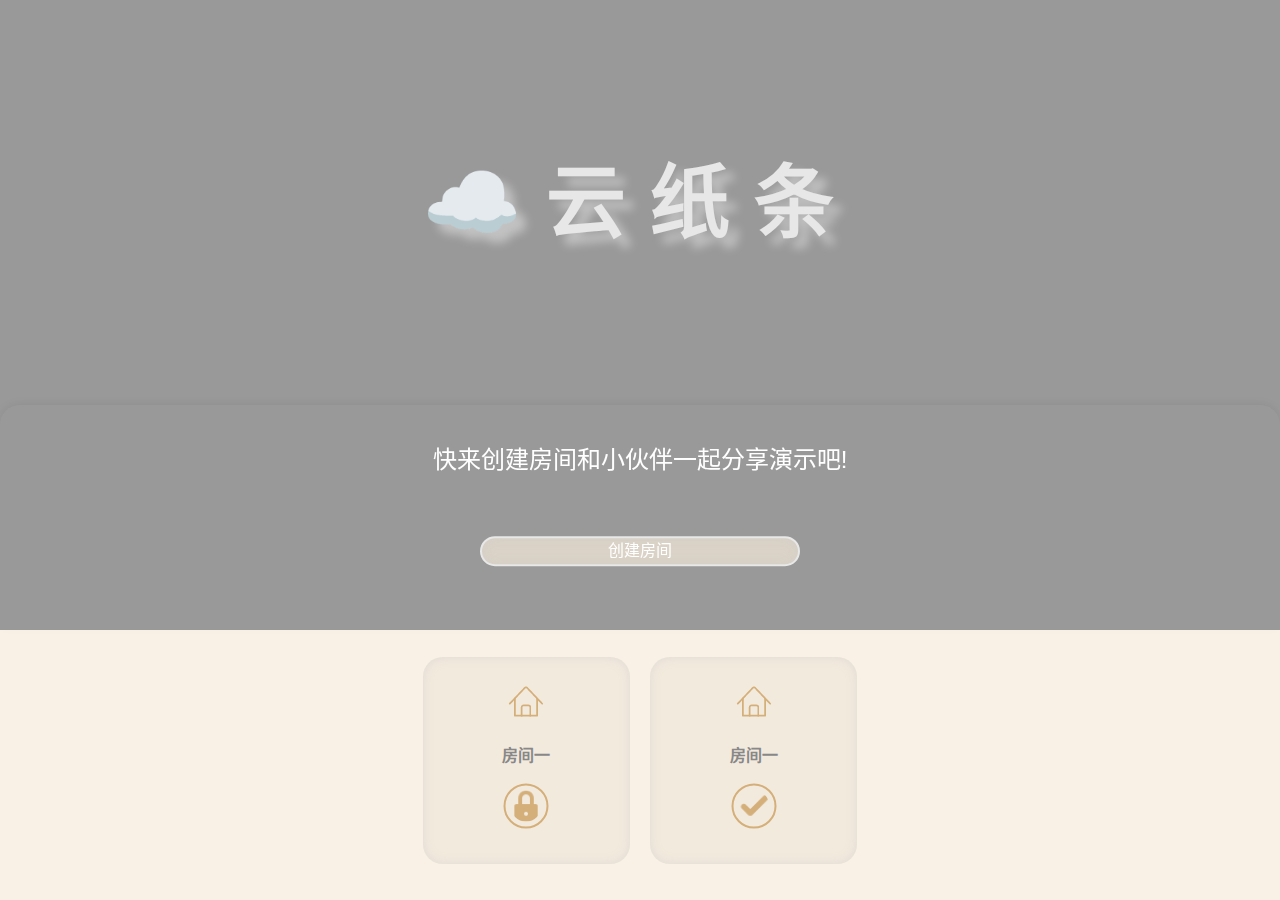
<file: index.html>
<!DOCTYPE html>
<html lang="zh-CN">

<head>
    <meta charset="UTF-8">
    <meta name="viewport" content="width=device-width, initial-scale=1.0">
    <meta http-equiv="X-UA-Compatible" content="ie=edge">
    <title>云纸条</title>
    <meta name="keywords" content="cloud paper">
    <meta name="description" content="cloud paper">
    <link rel="stylesheet" type="text/css" href="style/normalize.css">
    <link rel="stylesheet" type="text/css" href="style/main.css">
</head>

<body>
    <main class="container" id="index__roomList">
        <div class="roomlist__elem--password">
            <div id="popup" class='modal' role="dialog" aria-labelledby="Modal title" aria-describedby="Modal description">
                <div class="modal-content">
                    <p class="roomlist__elem--caption">请输入房间令牌</p>
                    <input type="text" autofocus>
                    <button type="button">进入房间</button>
                </div>
            </div>
        </div>
        <header class="header__container">
            <section class="header__container--title">
                <h1>☁️云纸条</h1>
            </section>
            <section class="button__container">
                <p>快来创建房间和小伙伴一起分享演示吧!</p>
                <div>创建房间</button>
            </section>
        </header>
        <section class="roomlist__container">
            <ul class="roomlist">
                <li class="roomlist__elem locked">
                    <div class="roomlist__elem--logo">
                        <img class="room" src="img/room.png">
                    </div>
                    <div class="roomlist__elem--title">
                        <p class="room__title">房间一</p>
                    </div>
                    <div class="roomlist__elem--lock">
                        <img class="lock" src="img/lock.png">
                    </div>
                </li>
                <li class="roomlist__elem">
                    <div class="roomlist__elem--logo">
                        <img class="room" src="img/room.png">
                    </div>
                    <div class="roomlist__elem--title">
                        <p class="room__title">房间一</p>
                    </div>
                    <div class="roomlist__elem--lock">
                        <img class="lock" src="img/right.png">
                    </div>
                </li>
            </ul>
        </section>
    </main>
    <script>
        document.querySelector('.roomlist__elem.locked').addEventListener('click', (e) => {
            document.querySelector('.roomlist__elem--password').style.display = 'block';
            document.querySelector('.roomlist__elem--password #popup').classList.add('slidein');
        });
        document.querySelector('.roomlist__elem--password').addEventListener('click', (e) => {
            e.stopPropagation();
            e.preventDefault();
            if (e.target.className === 'roomlist__elem--password') {
                document.querySelector('.roomlist__elem--password').style.display = 'none';
                document.querySelector('.roomlist__elem--password #popup').classList.remove('slidein');
            }
        });
        const title = document.querySelector('.container#index__roomList .header__container--title');
        const text = title.querySelector('h1');
        const walk = 60;

        function shadow(e) {
            const {
                offsetWidth: width,
                offsetHeight: height
            } = title;
            let {
                offsetX: x,
                offsetY: y
            } = e;

            if (this !== e.target) {
                x = x + e.target.offsetLeft;
                y = y + e.target.offsetTop;
            }

            const xWalk = Math.round((x / width * walk) - (walk / 2));
            const yWalk = Math.round((y / height * walk) - (walk / 2));

            text.style.textShadow =
                `
      
      ${yWalk}px ${xWalk * -1}px 10px rgba(204,204,204,0.4)
    `;

        }

        title.addEventListener('mousemove', shadow);
    </script>
</body>

</html>
</file>
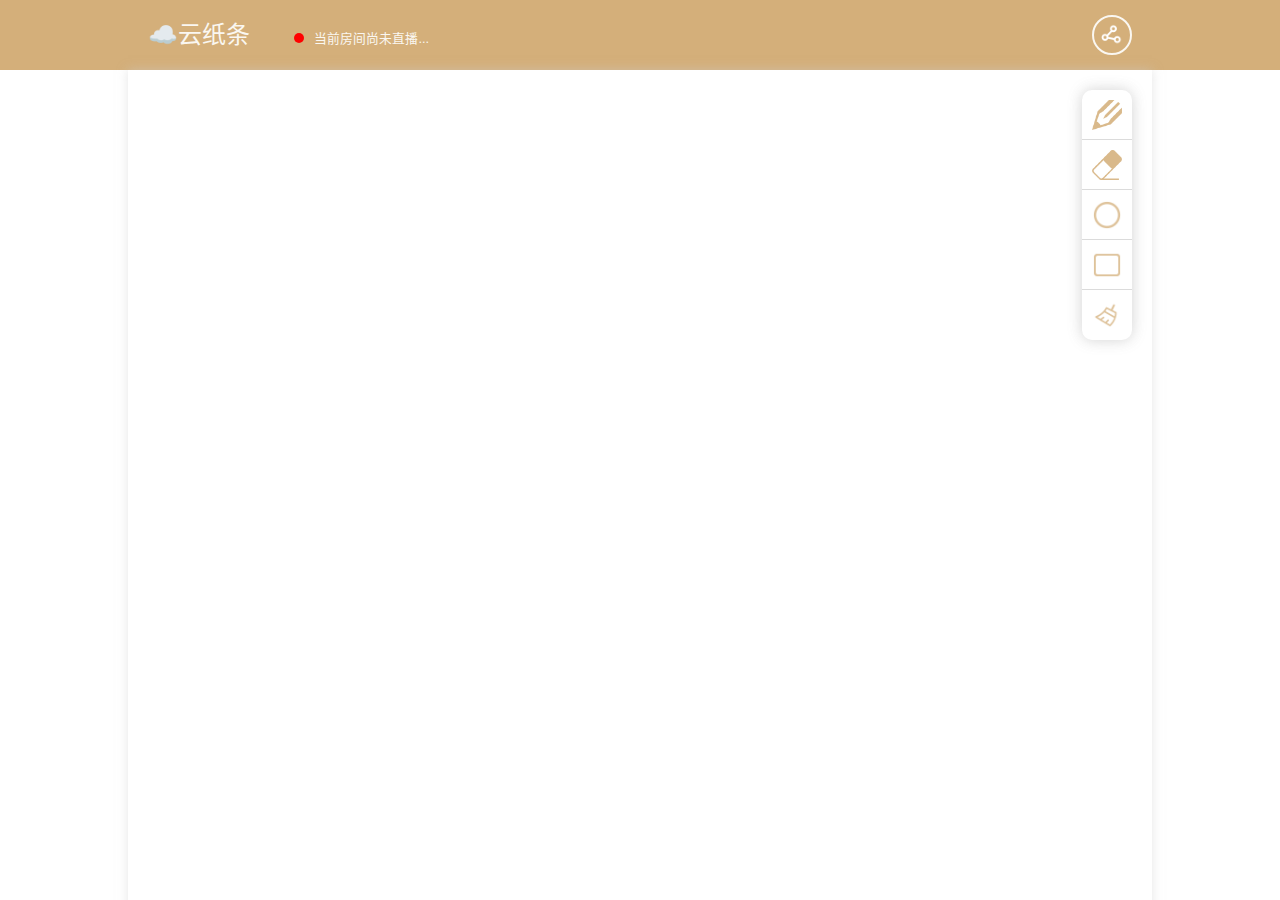
<file: room.html>
<!DOCTYPE html>
<html lang="zh-CN">

<head>
    <meta charset="UTF-8">
    <meta name="viewport" content="width=device-width, initial-scale=1.0">
    <meta http-equiv="X-UA-Compatible" content="ie=edge">
    <title>演示间--☁️云纸条</title>
    <meta name="keywords" content="cloud paper">
    <meta name="description" content="cloud paper">
    <link rel="stylesheet" type="text/css" href="style/normalize.css">
    <link rel="stylesheet" type="text/css" href="style/main.css">
    <link rel="stylesheet" type="text/css" href="style/jquery.classycolor.min.css" />
    <script src='js/jquery-2.1.1.min.js'></script>
    <script src='js/jquery.classycolor.min.js'></script>
</head>

<body>
    <main class="container" id="room">
        <header class="header">
            <div class="header__warp">
                <span>☁️云纸条</span>
                <span class="header__warp--living">房间正在直播中...</span>
                <span class="header__warp--stopping">当前房间尚未直播...</span>
                <span class="header__warp--sharing toggle"><img src="img/sharing.png"></span>
                <div class="header__warp--dropdown">
                    <div class="dropdown--cover">
                        <div class="dropdown--container">
                            <p class="dropdown--inviate">快邀请小伙伴加入房间吧！</p>
                            <p id="room-tooken" class="dropdown--token">XHDJFKHYEDKSDHF</p>
                            <button class="dropdown--copy" type="button">点击复制令牌号</button>
                        </div>
                    </div>

                </div>
            </div>
        </header>
        <section class="paint">
            <span class="paint__tools--cursor"></span>
            <canvas id=""></canvas>
            <aside class="paint__tool">
                <ul>
                    <li>
                        <img src="img/pencil.png">
                        <div class="slider__range--container pencil">
                            <input class="slider__vertical" type="range" min="0" max="100" />
                            <div class="colorpicker"></div>
                        </div>
                    </li>
                    <li>
                        <img src="img/eraser.png">
                        <div class="slider__range--container eraser">
                            <input class="slider__vertical" type="range" min="0" max="100" />
                        </div>
                    </li>
                    <li>
                        <img src="img/circle.png">
                        <div class="slider__range--container circle">
                            <input class="slider__vertical" type="range" min="0" max="100" />
                            <div class="colorpicker"></div>
                        </div>
                    </li>
                    <li>
                        <img src="img/rectangle.png">
                        <div class="slider__range--container rectangle">
                            <input class="slider__vertical" type="range" min="0" max="100" />
                            <div class="colorpicker"></div>
                        </div>
                    </li>
                    <li>
                        <img src="img/clean.png">
                    </li>
                </ul>
            </aside>
        </section>
    </main>


    <script>
        document.body.addEventListener('click',() => {
            Array.from(document.querySelectorAll('.slider__range--container')).forEach(element => {
                console.log(element);
                if(element.className.includes('active')){
                    element.classList.remove('active');
                }
            });
        });
        document.querySelector('.header__warp--sharing').addEventListener('click', (e) => {
            document.querySelector('.header__warp--sharing').classList.toggle("toggle");
        });
        Array.from(document.querySelectorAll('.paint__tool li')).forEach(element => {
            element.addEventListener('click', (e) => {
                e.preventDefault();
                e.stopPropagation();
                let container = element.querySelector('.slider__range--container');
                if (e.target.nodeName === 'LI' || e.target.nodeName === 'IMG') {
                    container.classList.toggle('active');
                    if (container.className.includes('pencil')) {
                        // document.body.className = 'pencil--using';
                        let pencilWidth = document.querySelector(
                            '.slider__range--container.pencil input').value;
                        document.querySelector('section.paint').classList.add('cursor--cancel');
                        document.querySelector('.paint .paint__tools--cursor').classList.remove(
                            'eraser');
                        document.querySelector('.paint .paint__tools--cursor').classList.add('pencil');
                        if(document.querySelector('.slider__range--container.eraser').className.includes('active')){
                            document.querySelector('.slider__range--container.eraser').classList.remove('active');
                        }
                    } else if (container.className.includes('eraser')) {
                        // document.body.className = 'eraser--using';
                        document.querySelector('section.paint').classList.add('cursor--cancel');
                        document.querySelector('.paint .paint__tools--cursor').classList.remove('pencil');
                        document.querySelector('.paint .paint__tools--cursor').classList.add('eraser');
                        if(document.querySelector('.slider__range--container.pencil').className.includes('active')){
                            document.querySelector('.slider__range--container.pencil').classList.remove('active');
                        }
                    }
                }
            }, false);
        });
        document.querySelector('section.paint').addEventListener('mousemove', (e) => {
            let topX = e.clientY - 70;
            let leftX = e.clientX - ((window.innerWidth - document.querySelector('section.paint').offsetWidth) /
                2);

            document.querySelector('.paint .paint__tools--cursor').style.top = `${topX}px`;
            document.querySelector('.paint .paint__tools--cursor').style.left = `${leftX}px`;
        });
        document.querySelector('section.paint').addEventListener('mouseleave', (e) => {
            document.querySelector('span.paint__tools--cursor').style.display = 'none';
        });
        document.querySelector('section.paint').addEventListener('mouseenter', (e) => {
            document.querySelector('span.paint__tools--cursor').style.display = 'block';
        });
        $(document).ready(function () {
            $('.slider__range--container.pencil .colorpicker').ClassyColor({
                color: '#A98C61',
                colorSpace: 'rgba',
                labels: true,
                staticComponents: true,
                displayColor: 'css',
            });
            $('.slider__range--container.circle .colorpicker').ClassyColor({
                color: '#A98C61',
                colorSpace: 'rgba',
                labels: true,
                staticComponents: true,
                displayColor: 'css',
            });
            $('.slider__range--container.rectangle .colorpicker').ClassyColor({
                color: '#A98C61',
                colorSpace: 'rgba',
                labels: true,
                staticComponents: true,
                displayColor: 'css',
            });
        });
        let mousedownFlagPencil = false; // 铅笔--鼠标是否点击标志
        document.querySelector('.slider__range--container.pencil input.slider__vertical').addEventListener('mousemove',
            (e) => {
                if (mousedownFlagPencil) {
                    document.querySelector('#room .paint .paint__tools--cursor.pencil').style.width =
                        `${e.target.value}px`;
                    document.querySelector('#room .paint .paint__tools--cursor.pencil').style.height =
                        `${e.target.value}px`;
                }
            });
        document.querySelector('.slider__range--container.pencil input.slider__vertical').addEventListener('change',
            (e) => {
                document.querySelector('#room .paint .paint__tools--cursor.pencil').style.width =
                    `${e.target.value}px`;
                document.querySelector('#room .paint .paint__tools--cursor.pencil').style.height =
                    `${e.target.value}px`;
            });
        document.querySelector('.slider__range--container.pencil input.slider__vertical').addEventListener('mousedown',
            (e) => {
                mousedownFlagPencil = true;
            });
        document.querySelector('.slider__range--container.pencil input.slider__vertical').addEventListener('mouseup',
            (e) => {
                mousedownFlagPencil = false;
            });
        let mousedownFlagEraser = false; // 橡皮--是否点击标志
        document.querySelector('.slider__range--container.eraser input.slider__vertical').addEventListener('mousemove',
            (e) => {
                if (mousedownFlagEraser) {
                    document.querySelector('#room .paint .paint__tools--cursor.eraser').style.width =
                        `${e.target.value}px`;
                    document.querySelector('#room .paint .paint__tools--cursor.eraser').style.height =
                        `${e.target.value}px`;
                }
            });
        document.querySelector('.slider__range--container.eraser input.slider__vertical').addEventListener('change',
            (e) => {
                document.querySelector('#room .paint .paint__tools--cursor.eraser').style.width =
                    `${e.target.value}px`;
                document.querySelector('#room .paint .paint__tools--cursor.eraser').style.height =
                    `${e.target.value}px`;
            });
        document.querySelector('.slider__range--container.eraser input.slider__vertical').addEventListener('mousedown',
            (e) => {
                mousedownFlagEraser = true;
            });
        document.querySelector('.slider__range--container.eraser input.slider__vertical').addEventListener('mouseup',
            (e) => {
                mousedownFlagEraser = false;
            });
    </script>
</body>

</html>
</file>
<file: style/main.css>
*,
*:before,
*:after {
  box-sizing: border-box;
  margin: 0;
  padding: 0; }

body {
  background: #1e3c72;
  background: -webkit-linear-gradient(to right, #2a5298, #1e3c72);
  background: linear-gradient(to right, #2a5298, #1e3c72);
  font-family: "Helvetica Neue", Helvetica, "Hiragino Sans GB", "Microsoft YaHei", Arial, sans-serif; }

.cursor--cancel {
  cursor: none; }

#room.container {
  overflow: hidden;
  position: relative;
  width: 100vw;
  height: 100vh;
  margin: 0 auto;
  background: #fff; }
#room .header {
  width: 100vw;
  background: #d4af7a;
  height: 70px; }
#room .header__warp {
  max-width: 1024px;
  margin: 0 auto;
  height: 100%;
  position: relative; }
  #room .header__warp span {
    line-height: 70px; }
  #room .header__warp > span {
    padding: 0 20px;
    font-size: 1.5em;
    color: #FAF7F1; }
#room span.header__warp--living {
  display: none;
  font-size: .8em; }
  #room span.header__warp--living::before {
    content: '';
    position: relative;
    background: green;
    width: 10px;
    height: 10px;
    border-radius: 50%;
    display: inline-block;
    margin-right: 10px; }
#room span.header__warp--stopping {
  font-size: .8em; }
  #room span.header__warp--stopping::before {
    content: '';
    position: relative;
    background: red;
    width: 10px;
    height: 10px;
    border-radius: 50%;
    display: inline-block;
    margin-right: 10px; }
#room span.header__warp--sharing {
  float: right;
  height: 40px;
  width: 40px;
  padding: 0;
  border-radius: 50%;
  position: absolute;
  right: 0;
  top: 50%;
  transform: translate3d(0, -50%, 0);
  border: 2px solid #FAF7F1;
  margin-right: 20px; }
  #room span.header__warp--sharing:hover {
    cursor: pointer;
    background: rgba(204, 204, 204, 0.4);
    border-color: white; }
  #room span.header__warp--sharing img {
    width: 60%;
    height: 60%;
    position: absolute;
    top: 50%;
    left: 50%;
    transform: translate3d(-55%, -55%, 0); }
#room div.header__warp--dropdown {
  transition: all .2s ease-in;
  position: absolute;
  z-index: 2;
  background: white;
  border-radius: 5px 5px 5px 5px;
  right: 15px;
  height: 200px;
  width: 400px; }
  #room div.header__warp--dropdown .dropdown--cover {
    width: 100%;
    height: 100%;
    border-radius: 5px 5px 5px 5px;
    background: rgba(231, 210, 180, 0.5); }
  #room div.header__warp--dropdown::before {
    position: absolute;
    right: 10px;
    transform: translate3d(0, -100%, 0);
    content: '';
    border: 15px solid rgba(231, 210, 180, 0.5);
    border-color: transparent transparent rgba(231, 210, 180, 0.5) transparent; }
#room .header__warp--sharing.toggle + .header__warp--dropdown {
  display: none; }
#room .dropdown--container {
  text-align: center;
  position: absolute;
  width: 400PX;
  top: 50%;
  left: 50%;
  transform: translate3d(-50%, -50%, 0);
  color: #C72; }
  #room .dropdown--container .dropdown--token {
    border: 2px solid white;
    border-radius: 5px;
    width: 60%;
    margin: 19px auto;
    line-height: 1.5em;
    background: rgba(204, 204, 204, 0.5);
    color: white;
    box-shadow: 0 0 5px #ccc; }
  #room .dropdown--container .dropdown--copy {
    box-shadow: 0 0 5px white;
    background: #d4af7a;
    width: 50%; }
#room .paint {
  width: 1024px;
  height: 100%;
  position: absolute;
  top: 70px;
  left: 50%;
  display: block;
  transform: translate3d(-50%, 0, 0);
  z-index: 1;
  box-shadow: 0 0 10px rgba(204, 204, 204, 0.5); }
  #room .paint .paint__tools--cursor {
    transform: translate3d(-50%, -50%, 0);
    display: none;
    position: absolute;
    top: 0;
    left: 0;
    z-index: 2; }
    #room .paint .paint__tools--cursor.pencil {
      display: block;
      width: 20px;
      height: 20px;
      box-shadow: 0 0 10px rgba(204, 204, 204, 0.5);
      background: rgba(200, 200, 200, 0.4);
      border-radius: 50%; }
    #room .paint .paint__tools--cursor.eraser {
      display: block;
      width: 35px;
      height: 35px;
      box-shadow: 0 0 10px rgba(204, 204, 204, 0.5);
      background: rgba(200, 200, 200, 0.4);
      border-radius: 5px 5px 15px 5px;
      transform: translate3d(-50%, -50%, 0) rotate(40deg); }
    #room .paint .paint__tools--cursor.dot {
      display: block;
      width: 10px;
      height: 10px;
      box-shadow: 0 0 10px rgba(204, 204, 204, 0.5);
      background: black;
      border-radius: 50%; }
  #room .paint .paint__tool {
    width: 50px;
    background: white;
    position: absolute;
    right: 20px;
    top: 20px;
    -webkit-box-shadow: 0 0 15px #ccc;
    box-shadow: 0 0 15px #ccc;
    opacity: .87;
    border-radius: 10px; }
    #room .paint .paint__tool ul {
      list-style: none; }
    #room .paint .paint__tool li {
      position: relative;
      width: 50px;
      height: 50px; }
      #room .paint .paint__tool li:not(:last-child) {
        border-bottom: 1px solid rgba(204, 204, 204, 0.8); }
      #room .paint .paint__tool li:hover {
        cursor: pointer;
        background: rgba(204, 204, 204, 0.2); }
        #room .paint .paint__tool li:hover img {
          animation-duration: 800ms;
          animation-name: jump;
          animation-timing-function: ease-in-out;
          animation-delay: 0; }
      #room .paint .paint__tool li img {
        box-sizing: content-box;
        width: 30px;
        height: 30px;
        padding: 10px;
        position: relative;
        top: 0px; }
      #room .paint .paint__tool li .slider__range--container {
        position: absolute;
        border-radius: 15px;
        border: 2px solid transparent;
        top: 0px;
        left: -45px;
        height: 231px;
        width: 30px;
        display: none; }
        #room .paint .paint__tool li .slider__range--container .colorpicker {
          position: absolute;
          z-index: 2;
          right: -4px;
          bottom: -7px;
          box-shadow: 0 0 25px #ccc; }
          #room .paint .paint__tool li .slider__range--container .colorpicker.ClassyColor {
            font-size: 4px !important; }
        #room .paint .paint__tool li .slider__range--container.active {
          display: block; }
        #room .paint .paint__tool li .slider__range--container::after {
          position: absolute;
          z-index: -1;
          right: -18px;
          top: 15px;
          content: '';
          border: 10px solid #d4af7a;
          border-color: transparent transparent transparent #d4af7a; }
        #room .paint .paint__tool li .slider__range--container input[type=range].slider__vertical {
          border: none;
          position: absolute;
          left: -87px;
          top: 82px;
          transform: rotate(90deg);
          -webkit-appearance: none;
          width: 200px;
          margin: 0px 0;
          padding: 0; }
        #room .paint .paint__tool li .slider__range--container input[type=range].slider__vertical:focus {
          outline: none; }
        #room .paint .paint__tool li .slider__range--container input[type=range].slider__vertical::-webkit-slider-runnable-track {
          width: 100%;
          height: 30px;
          cursor: pointer;
          box-shadow: 0 0 25px #ccc;
          background: #d4af7a;
          border-radius: 15px;
          border: 0px solid rgba(204, 204, 204, 0.23); }
        #room .paint .paint__tool li .slider__range--container input[type=range].slider__vertical::-webkit-slider-thumb {
          box-shadow: 0px 0px 5px rgba(0, 0, 62, 0.67), 0px 0px 0px rgba(0, 0, 88, 0.67);
          border: 1.2px solid rgba(204, 204, 204, 0.57);
          height: 30px;
          width: 30px;
          border-radius: 15px;
          background: rgba(255, 255, 255, 0.5);
          cursor: pointer;
          -webkit-appearance: none;
          margin-top: 0px; }
        #room .paint .paint__tool li .slider__range--container input[type=range].slider__vertical:focus::-webkit-slider-runnable-track {
          background: #d4af7a; }
        #room .paint .paint__tool li .slider__range--container input[type=range].slider__vertical::-moz-range-track {
          width: 100%;
          height: 30px;
          cursor: pointer;
          box-shadow: 1px 1px 1px #000000, 0px 0px 1px #0d0d0d;
          background: #d4af7a;
          border-radius: 15px;
          border: 0px solid rgba(0, 0, 0, 0.23); }
        #room .paint .paint__tool li .slider__range--container input[type=range].slider__vertical::-moz-range-thumb {
          box-shadow: 0px 0px 5px rgba(0, 0, 62, 0.67), 0px 0px 0px rgba(0, 0, 88, 0.67);
          border: 1.2px solid rgba(0, 30, 0, 0.57);
          height: 30px;
          width: 30px;
          border-radius: 15px;
          background: rgba(255, 255, 255, 0.5);
          cursor: pointer; }
        #room .paint .paint__tool li .slider__range--container input[type=range].slider__vertical::-ms-track {
          width: 100%;
          height: 30px;
          cursor: pointer;
          background: transparent;
          border-color: transparent;
          color: transparent; }
        #room .paint .paint__tool li .slider__range--container input[type=range].slider__vertical::-ms-fill-lower {
          background: #d4af7a;
          border: 0px solid rgba(0, 0, 0, 0.23);
          border-radius: 30px;
          box-shadow: 1px 1px 1px #000000, 0px 0px 1px #0d0d0d; }
        #room .paint .paint__tool li .slider__range--container input[type=range].slider__vertical::-ms-fill-upper {
          background: #d4af7a;
          border: 0px solid rgba(0, 0, 0, 0.23);
          border-radius: 30px;
          box-shadow: 1px 1px 1px #000000, 0px 0px 1px #0d0d0d; }
        #room .paint .paint__tool li .slider__range--container input[type=range].slider__vertical::-ms-thumb {
          box-shadow: 0px 0px 5px rgba(0, 0, 62, 0.67), 0px 0px 0px rgba(0, 0, 88, 0.67);
          border: 1.2px solid rgba(0, 30, 0, 0.57);
          width: 30px;
          border-radius: 15px;
          background: rgba(255, 255, 255, 0.5);
          cursor: pointer;
          height: 30px; }
        #room .paint .paint__tool li .slider__range--container input[type=range].slider__vertical:focus::-ms-fill-lower {
          background: #d4af7a; }
        #room .paint .paint__tool li .slider__range--container input[type=range].slider__vertical:focus::-ms-fill-upper {
          background: #d4af7a; }

@keyframes jump {
  33% {
    top: 0px; }
  66% {
    top: -8px; }
  100% {
    top: 0px; } }
.container#index__roomList {
  overflow: hidden;
  width: 100vw;
  height: 100vh;
  margin: 0 auto;
  background: #fff;
  position: relative; }
  .container#index__roomList .roomlist__elem--password {
    display: none;
    position: fixed;
    height: 100vh;
    width: 100vw;
    z-index: 3;
    background: rgba(248, 240, 227, 0.5); }
    .container#index__roomList .roomlist__elem--password #popup {
      transition: all 2s ease-in-out;
      height: 40vh;
      text-align: center;
      width: 40vw;
      position: absolute;
      top: 50%;
      left: 50%;
      transform: translate3d(-50%, -50%, 0);
      background: white;
      border-radius: 5vh; }
      .container#index__roomList .roomlist__elem--password #popup.slidein {
        transition: all 2s ease-in-out; }
      .container#index__roomList .roomlist__elem--password #popup .modal-content {
        position: relative;
        top: 50%;
        left: 50%;
        transform: translate3d(-50%, -50%, 0); }
        .container#index__roomList .roomlist__elem--password #popup .modal-content p {
          font-weight: bold;
          color: #666; }
        .container#index__roomList .roomlist__elem--password #popup .modal-content input {
          width: 60%;
          border-bottom-width: 2px;
          margin: 1.1em auto;
          display: block; }
        .container#index__roomList .roomlist__elem--password #popup .modal-content button {
          border: 2px solid white;
          width: 50%;
          line-height: 2.5;
          color: white;
          background: #E2C6A2;
          box-shadow: inset 0 0 10px rgba(204, 204, 204, 0.5);
          border-radius: 20px;
          font-size: .7em;
          margin-top: 1em; }
          .container#index__roomList .roomlist__elem--password #popup .modal-content button:hover {
            cursor: pointer; }
  .container#index__roomList input,
  .container#index__roomList button {
    border: none;
    outline: none;
    background: none;
    font-family: 'Open Sans', Helvetica, Arial, sans-serif; }
  .container#index__roomList input {
    display: block;
    width: 100%;
    margin-top: 5px;
    padding-bottom: 5px;
    font-size: 16px;
    border-bottom: 1px solid rgba(0, 0, 0, 0.4);
    text-align: center; }
  .container#index__roomList .header__container {
    position: relative;
    height: 70vh;
    width: 100vw;
    background-image: url("http://7xss68.com1.z0.glb.clouddn.com/pexels-photo.jpg");
    background-size: cover;
    text-align: center; }
    .container#index__roomList .header__container:after {
      content: '';
      position: absolute;
      left: 0;
      top: 0;
      width: 100%;
      height: 100%;
      background: rgba(0, 0, 0, 0.4); }
    .container#index__roomList .header__container .header__container--title {
      height: 45vh;
      position: relative;
      z-index: 3; }
      .container#index__roomList .header__container .header__container--title h1 {
        margin: 0;
        position: relative;
        top: 50%;
        left: 50%;
        transform: translate3d(-50%, -50%, 0);
        color: #e7e7e7;
        z-index: 2;
        font-size: 5em;
        letter-spacing: .3em;
        text-shadow: 10px 10px 10px rgba(255, 255, 255, 0.4); }
    .container#index__roomList .header__container .button__container {
      position: relative;
      height: 25vh;
      width: 100vw;
      text-align: center;
      color: white;
      background: rgba(255, 255, 255, 0.4);
      box-shadow: 0 -1px 10px #eee;
      border-radius: 20px 20px 0 0; }
      .container#index__roomList .header__container .button__container p {
        z-index: 9;
        color: white;
        position: relative;
        font-size: 1.5em;
        top: 21%;
        left: 50%;
        transform: translate3d(-50%, -22%, 0); }
      .container#index__roomList .header__container .button__container div {
        position: absolute;
        top: 65%;
        left: 50%;
        transform: translate3d(-50%, -50%, 0);
        border: 2px solid #e8e8e8;
        border-radius: 30px;
        width: 25%;
        margin: 0 auto;
        line-height: 1.6;
        z-index: 2;
        color: white;
        background: rgba(246, 235, 218, 0.7);
        box-shadow: inset 0 0 10px rgba(204, 204, 204, 0.5); }
        .container#index__roomList .header__container .button__container div:hover {
          cursor: pointer;
          background: rgba(246, 235, 218, 0.6); }
  .container#index__roomList .roomlist__container {
    position: relative;
    height: 30vh;
    width: 100vw;
    background: rgba(246, 235, 218, 0.7);
    color: white;
    padding: 3vh; }
    .container#index__roomList .roomlist__container ul.roomlist {
      position: relative;
      width: 100%;
      height: 100%;
      overflow: scroll;
      white-space: nowrap;
      text-align: center;
      vertical-align: middle; }
      .container#index__roomList .roomlist__container ul.roomlist li.roomlist__elem {
        vertical-align: text-bottom;
        position: relative;
        text-align: center;
        display: inline-block;
        width: 23vh;
        height: 23vh;
        background: rgba(221, 211, 196, 0.2);
        margin: 0 .5em;
        box-shadow: inset 0 0 10px rgba(204, 204, 204, 0.5);
        border-radius: 20px; }
        .container#index__roomList .roomlist__container ul.roomlist li.roomlist__elem:hover {
          box-shadow: inset 0 0 10px rgba(204, 204, 204, 0.8); }
        .container#index__roomList .roomlist__container ul.roomlist li.roomlist__elem .roomlist__elem--logo {
          position: relative;
          height: 10vh; }
          .container#index__roomList .roomlist__container ul.roomlist li.roomlist__elem .roomlist__elem--logo img {
            position: absolute;
            top: 50%;
            left: 50%;
            transform: translate3d(-50%, -50%, 0); }
        .container#index__roomList .roomlist__container ul.roomlist li.roomlist__elem .roomlist__elem--title p {
          color: #888;
          font-weight: bold; }
        .container#index__roomList .roomlist__container ul.roomlist li.roomlist__elem .roomlist__elem--lock {
          position: relative;
          height: 9vh; }
          .container#index__roomList .roomlist__container ul.roomlist li.roomlist__elem .roomlist__elem--lock img {
            position: absolute;
            top: 50%;
            left: 50%;
            transform: translate3d(-50%, -50%, 0px);
            height: 5vh;
            width: 5vh;
            border: 2px solid #d4af7a;
            padding: 5px;
            border-radius: 50%; }
            .container#index__roomList .roomlist__container ul.roomlist li.roomlist__elem .roomlist__elem--lock img:hover {
              cursor: pointer;
              background: rgba(204, 204, 204, 0.4); }

/*# sourceMappingURL=main.css.map */
</file>
